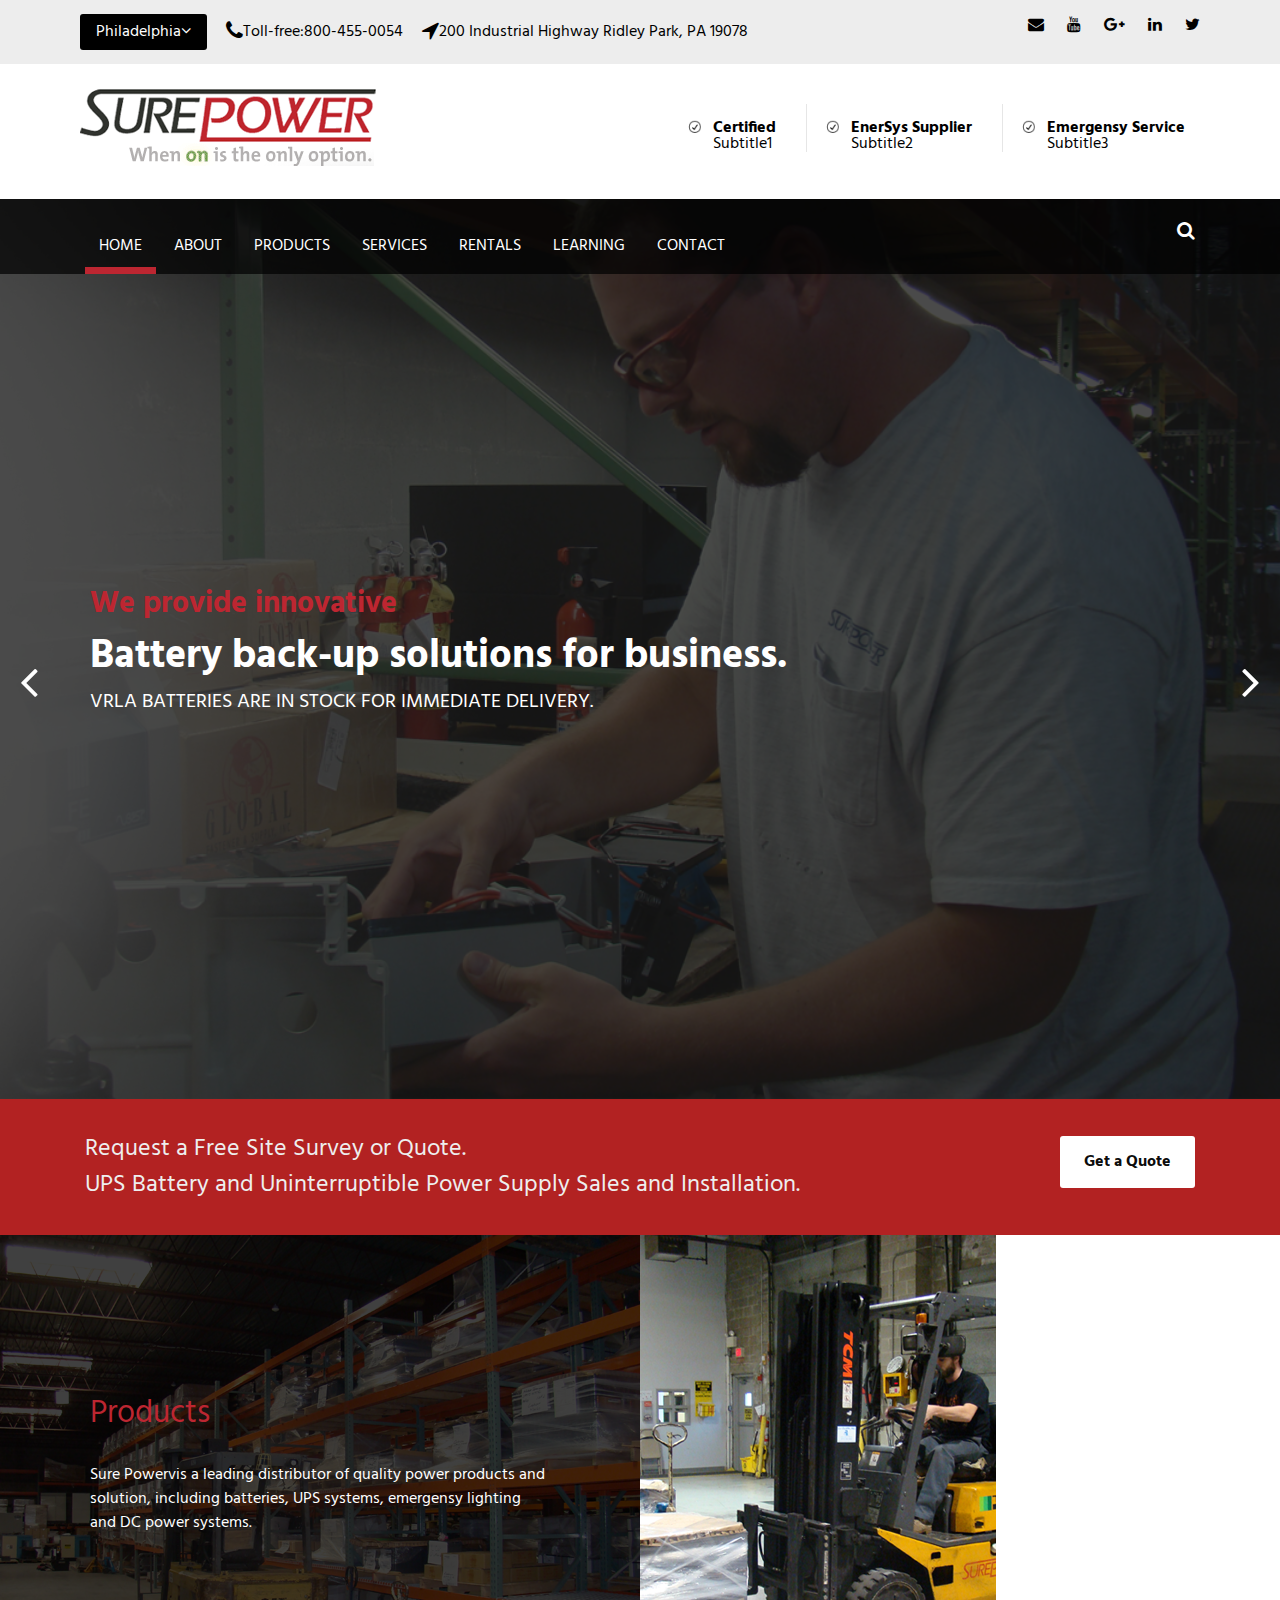
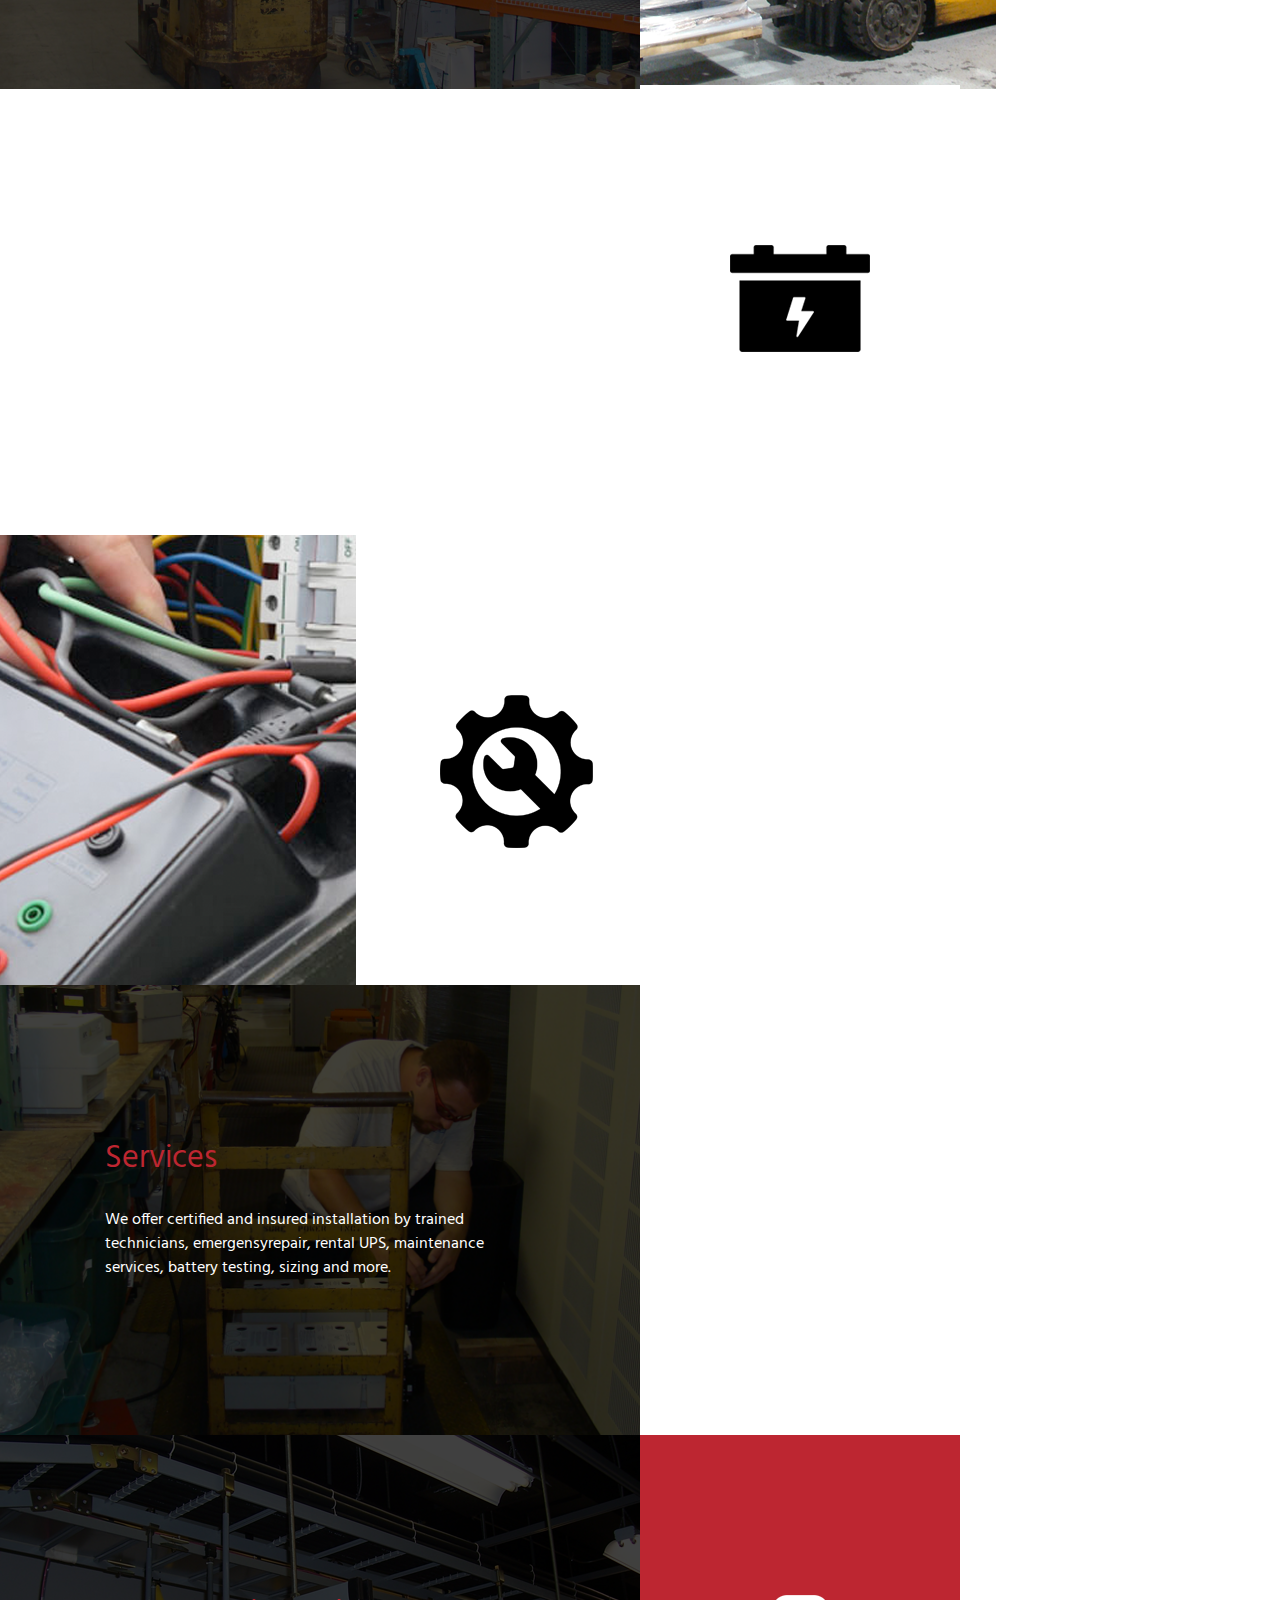
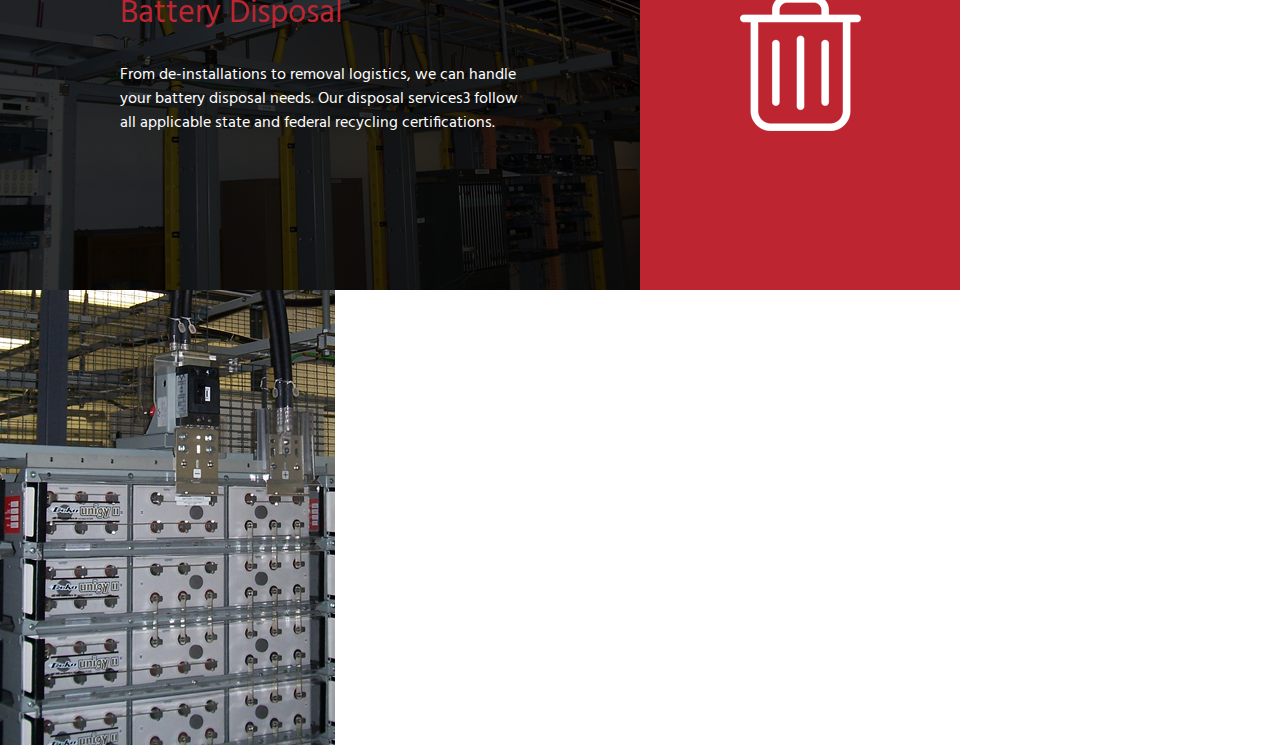
<file: index.html>
﻿<!DOCTYPE html>
<html lang="en">
<head>
    <meta charset="UTF-8">
    <meta name="viewport"
          content="width=device-width, user-scalable=no, initial-scale=1.0, maximum-scale=1.0, minimum-scale=1.0">
    <title>Sure-Power-Homepage</title>
    <!--Подключени иконок Font Awesome.2способ.Быстрее грузит страницу-->
    <link rel="stylesheet" href="libs/font-awesome/css/font-awesome.min.css">
    <!--Подключени иконок Font Awesome.1способ.Дольше грузит страницу-->
    <link rel="stylesheet" href="https://maxcdn.bootstrapcdn.com/font-awesome/4.7.0/css/font-awesome.min.css">
    <!--Подкл-е файла стилей-->
    <link href="style.css" rel="stylesheet">
    <!--Подкл-е шрифтов гугл-->
    <link href="https://fonts.googleapis.com/css?family=Hind:300,400,500,600,700" rel="stylesheet">
</head>
<body>
<header>
    <div class="contacts-information clearfix">
        <div class="adress-block">
            <div class="city">
                <!--Выбор региона-->
                <span>Philadelphia<i class="fa fa-angle-down" aria-hidden="true"></i></span>
            </div>
            <!--Контактный телефон-->
            <div class="tel">
                <span><a class="tel" href="tel:+800-455-0054"><i class="fa fa-phone fa-lg" aria-hidden="true"></i>Toll-free:800-455-0054</a></span>
            </div>
            <!--Адресс-->
            <div class="adress">
                <span><i class="fa fa-location-arrow fa-lg" aria-hidden="true"></i>200 Industrial Highway Ridley Park, PA 19078</span>
            </div>
        </div>
        <div class="social-network">
            <div>
                <ul>
                    <li><a href="mailto:ivan@gmail.com"><i class="fa fa-envelope" aria-hidden="true"></i></a></li>
                    <li><a href="https://www.youtube.com/"><i class="fa fa-youtube" aria-hidden="true"></i></a></li>
                    <li><a href="https://plus.google.com/"><i class="fa fa-google-plus" aria-hidden="true"></i></a></li>
                    <li><a href="https://www.linkedin.com/"><i class="fa fa-linkedin" aria-hidden="true"></i></a></li>
                    <li><a href="https://twitter.com/"><i class="fa fa-twitter" aria-hidden="true"></i></a></li>
                </ul>
            </div>

        </div>
    </div>


    <div class="logo-block clearfix">
        <!--Логотип страницы-->
        <div class="logo">
            <img src="img\logo.png">
        </div>
        <div class="info">
            <ul>
                <li>
                    <h4>
                        <span>Certified</span>
                    </h4>
                    <p>
                        <span>Subtitle1</span>
                    </p>
                </li>
                <li>
                    <h4>
                        <span>EnerSys Supplier</span>
                    </h4>
                    <p>
                        <span>Subtitle2</span>
                    </p>
                </li>
                <li>
                    <h4>
                        <span>Emergensy Service</span>
                    </h4>
                    <p>
                        <span>Subtitle3</span>
                    </p>
                </li>
            </ul>
        </div>
    </div>


    <div class="nav clearfix">
        <a href="#" id="logo"></a>
        <nav>
            <div class="mobile-menu"><i class="fa fa-bars" aria-hidden="true"></i></div>
            <ul id="menu">
                <li class="current"><a href="page/HOME.html">HOME</a></li>
                <li><a href="#">ABOUT</a></li>
                <li><a href="#">PRODUCTS</a></li>
                <li><a href="#">SERVICES</a></li>
                <li><a href="#">RENTALS</a></li>
                <li><a href="#">LEARNING</a></li>
                <li><a href="#">CONTACT</a></li>
            </ul>
        </nav>
        <div class="search"><i class="fa fa-search" aria-hidden="true"></i>
        </div>
    </div>
</header>


<main>
    <div class="slider">
        <div class="arrow-left arrows"><i class="fa fa-angle-left" aria-hidden="true"></i></div>
        <div class="slider-item">
            <div class="slider-content">
                <h2>We provide innovative</h2>
                <h1>Battery back-up solutions for business.</h1>
                <p>VRLA BATTERIES ARE IN STOCK FOR IMMEDIATE DELIVERY.</p>
            </div>
        </div>
        <div class="arrow-right arrows"><i class="fa fa-angle-right" aria-hidden="true"></i></div>
    </div>

    <div class="quote-block clearfix">
        <div class="text">
            <p>Request a Free Site Survey or Quote. </p>
            <p>UPS Battery and Uninterruptible Power Supply Sales and Installation.</p>
        </div>
        <div class="quote">
            <h4>Get a Quote</h4>
        </div>
    </div>

    <div class="produkts clearfix">
        <div class="produkts-block">
            <div class="product-info">
                <p>Products</p>
                <p>Sure Powervis a leading distributor of quality power products and solution, including
                    batteries, UPS systems, emergensy lighting and DC power systems.</p>
            </div>
            <div class="mashine">
                <img src="img/mashine.png">
            </div>
            <div class="battery">
                <div><img src="img/battery.png"></div>
            </div>
        </div>
    </div>

    <div class="services clearfix">
        <div class="services1">
            <div><img src="img/services1.png"></div>
        </div>
        <div class="services2">
            <div><img src="img/services2.png"></div>
        </div>
        <div class="services3">
            <p>Services</p>
            <p>We offer certified and insured installation by trained technicians, emergensyrepair,
                rental UPS, maintenance services, battery testing, sizing and more.</p>
        </div>
    </div>

    <div class="dispozal clearfix">
        <div class="dispozal1">
            <div>
                <p>Battery Disposal</p>
                <p>
                    From de-installations to removal logistics, we can handle your battery disposal needs.
                    Our disposal services3 follow all applicable state and federal recycling certifications.
                </p>
            </div>

        </div>
        <div class="dispozal2">
            <div><img src="img/services-logo2.png"></div>
        </div>
        <div class="dispozal3">
            <div><img src="img/services-logo3.png"></div>
        </div>
    </div>
</main>
</body>
</html>
</file>
<file: style.css>
* {
    padding: 0;
    margin: 0;
}

body {
    font: 16px/1.5 'Hind', sans-serif;
}

li {
    list-style: none;
}

a {
    text-decoration: none;
    color: black
}

a:hover {
    color: #bd2631;
    -webkit-transition: all .3s;
    -moz-transition: all .3s;
    -ms-transition: all .3s;
    -o-transition: all .3s;
    transition: all .3s;
}

.clearfix:after, .clearfix:before {
    display: table;
    content: '';
}

.clearfix:after {
    clear: both;
}

.contacts-information {
    background: #ededed;
    padding: 14px 80px;
}

.adress-block {
    float: left;
}

.adress-block div {
    display: inline-block;
    margin-right: 15px;
}

.city {
    background: #000;
    color: #fff;
    border-radius: 3px;
    padding: 6px 16px;
}

.social-network {
    float: right;
}

.social-network ul li {
    display: inline-block;
    margin-left: 19px
}

/*_______________________ЛОГО________________________________*/
.logo-block {

    padding: 25px 80px;
}

.logo {
    float: left;
}

.mobile-menu {
    color: #fff;
    font-size: 24px;
    margin-top: 20px;
    display: none;
    cursor: pointer;
    background: rgba(0, 0, 0, 0.3);
}

/*________________________ИНФО__________________________________*/
.info {
    float: right;
    margin: 15px;
}

.info li {
    display: inline-block;
    list-style: none;
    line-height: 100%;
    padding-left: 25px;
    background: url(img/Circle.png) no-repeat left 44%;
    margin-left: 15px;
    border-right: 1px solid #e6e6e6;
    padding-right: 30px;
}

.info ul li:last-of-type {
    border-right: none;
    padding-right: 0;
    margin-right: 0;
}

li:before {
    content: "";
    display: inline-block;
}

/*________________________НАВИГАЦИЯ__________________________________*/
.nav {
    padding: 0 85px;
    background: rgba(0, 0, 0, 0.7);
    position: absolute;
    right: 0;
    left: 0;
    z-index: 99;
}

.nav nav {
    float: left;
}

nav li a {
    color: #ffffff;
    padding: 20px 14px 16px;
    display: inline-block;
    position: relative;
}

nav li a:before {
    content: '';
    position: absolute;
    height: 7px;
    width: 0;
    bottom: 0;
    background: #bd2631;
    left: 0;
    -webkit-transition: all .5s;
    -moz-transition: all .5s;
    -ms-transition: all .5s;
    -o-transition: all .5s;
    transition: all .5s;
}

nav li a:hover:before {
    width: 100%;
}

.current a:before {
    width: 100%;
}

.nav ul li {
    display: inline-block;
    margin-top: 15px;
}

.search {
    float: right;
    color: #fff;
    font-size: 19px;
    cursor: pointer;
    line-height: 3.5;
}

/*_________________________СЛАЙДЕР____________________________________*/
.slider {
    position: relative;
}

.slider-item {
    background: url("img/slider.png") right/cover no-repeat;
    height: 900px;
    position: relative;
}

.slider-content {
    background: rgba(0, 0, 0, 0.71);
    display: flex;
    flex-flow: column wrap;
    color: #fff;
    font-size: 20px;
    padding: 0 90px;
    height: 100%;
    justify-content: center;
}

.slider-content h2 {
    color: #bd2631;
}

.slider-content h1 {
    font-size: 40px;
}

.arrows {
    font-size: 50px;
    color: #fff;
    position: absolute;
    top: 50%;
    z-index: 99;
    cursor: pointer;
}

.arrow-left {
    left: 20px;
}

.arrow-right {
    right: 20px;
}

/*______________________________*/
.quote-block {
    background: firebrick;
    padding: 32px 85px;
}

.quote {
    float: right;
    background: #ffffff;
    color: rgba(6, 6, 6, 0.98);
    border-radius: 3px;
    padding: 14px 24px;
    margin-top: 5px;
}

.text {
    display: inline-block;
    color: #eeeeee;
    font-weight: normal;
    font-size: 1.5em;
}

/*___________PRODUCT___________*/
.product-info, .mashine, .battery {
    float: left;
    width: 25%;
    height: 450px;
}

.product-info {
    background: url("img/stock.png") right/cover no-repeat, #000;
    height: 454px;
    width: 50%;
}

.mashine div {
    width: 100%;
    height: 100%
}

.battery {
    text-align: center;
    background-color: white;
}

.battery div {
    padding-top: 50%;
}

.product-info p {
    padding: 0px 90px;
    color: white;
    color: #bd2631;
    font-size: 2em;
    padding-top: 155px;
}

.product-info p + p {
    color: white;
    font-size: 1em;
    padding-top: 25px;
}

/*___________services___________*/

.services1, .services2, .services3 {
    float: left;
    width: 25%;
    height: 450px;
}

.services1 div {
    width: 100%;
    height: 100%
}

.services3 {
    background: url("img/services3.png") right/cover no-repeat, #000;
    width: 50%;
}

.services2 {
    text-align: center;
    background-color: white;
}

.services2 div {
    padding-top: 50%
}

.services3 p {
    padding: 0px 105px;
    color: white;
    color: #bd2631;
    font-size: 2em;
    padding-top: 150px;
}

.services p + p {
    color: white;
    font-size: 1em;
    padding-top: 25px;
}

/*___________dispozal___________*/

.dispozal1, .dispozal2, .dispozal3 {
    float: left;
    height: 455px;
    width: 25%;
}

.dispozal1 {
    background: url("img/services-logo1.png") right/cover no-repeat, #000;
    width: 50%;
}

.dispozal2 {
    text-align: center;
    width: 25%;
    background-color: #bd2631;
}

.dispozal2 div { /*___________значок___________*/
    padding-top: 50%;
}

.dispozal3 div {
    height: 100%;
    width: 100%;
}

.dispozal1 p {
    padding: 0px 120px;
    color: white;
    color: #bd2631;
    font-size: 2em;
    padding-top: 155px;
}

.dispozal1 p + p {
    color: white;
    font-size: 1em;
    padding-top: 25px;
}

/*___________RESPONSIV___________*/
/*___________________________________________________1330_________*/
@media screen and (max-width: 1330px) {
    .battery, .services2, .dispozal2{min-width: 300px}
    .product-info, .services3, .dispozal, .mashine, .services1,
    .dispozal3 {
        min-width: 356px
    }

    /*
        .battery, .services1, .mashine {
            width: 50%
        }

        .services2, .services3, .dispozal1, .dispozal2, .dispozal3 {
            width: 50%;
            float: none;
        } {
        width: 100%
    }
        .product-info {
            width: 700px
        }

        .services1 {
            width: 700px
        }*/
}

@media screen and (max-width: 1021px) {
    /*_______________________________________________1021__________*/
    .adress-block {
        float: none;
        text-align: center;
    }

    .adress {
        margin-top: 10px
    }

    .social-network {
        float: none;
        text-align: center;
    }

    .contacts-information div {
        padding-bottom: 10px;

    }

    .logo {
        text-align: center;
        float: none
    }

    .info ul li {
        float: none;
    }

    .logo-block {
        padding: 25px 110px;
    }

    .slider-item {
        height: 400px;
    }

    .quote-block {
        float: none;
    }
}

@media screen and (max-width: 990px) {
    /*____________________________________________990__________*/
    .social-network div {
        float: none
    }
}

@media screen and (max-width: 915px) {
    .navigation nav {
        position: relative;
        width: 50%;
    }

    #menu {
        display: none;
        position: absolute;
        top: 56px;
        left: 0;
        right: 0;
        background: #000;
        z-index: 9999999;
    }

    #menu li {
        display: block;
    }

    #menu li a {
        padding: 15px 10px 10px;
    }

    .mobile-menu {
        display: block;
    }
}

@media screen and (max-width: 820px) {

}

@media screen and (max-width: 760px) {
    .adress-block {
        text-align: center;
    }

    .adress {
        margin-top: 10px
    }

    .social-network {
        float: none;
        text-align: center;
    }

    .contacts-information div {
        padding-bottom: 10px;

    }

    .logo {
        text-align: center;
        float: none
    }

    .info ul li {
        float: none;
    }

    .logo-block {
        padding: 25px 110px;
    }

    .slider-item {
        height: 400px;
    }

    @media screen and (max-width: 620px) {
        .info {
            border-right: none;
            float: left;
        }

        .logo-block {
            padding: 25px 0
        }
    }

}

/*
#menu {
    display: inline-block
}

nav ul, nav:active ul {
    display: none;
    position: absolute;
    padding: 20px;
    background: #000000;
    right: 10px;
    top: 65px;
    width: 35%
}

nav:hover ul {
    display: block
}

nav li {
    text-align: center;
    width: 100%;
    padding: 15px 0;
    margin: 0
}
}
</file>
